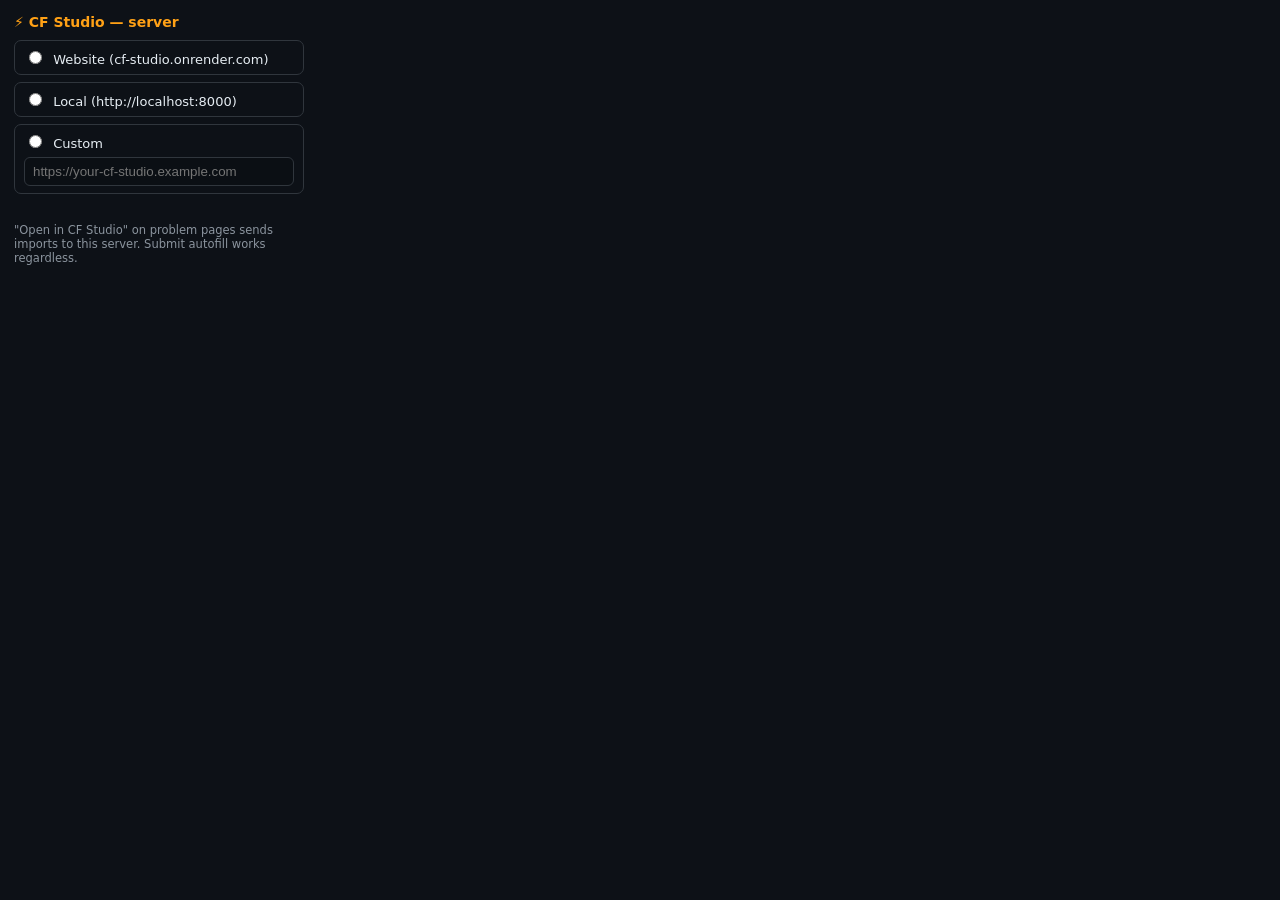
<file: extension/popup.html>
<!DOCTYPE html>
<html>
<head>
<meta charset="utf-8">
<style>
  body { background: #0d1117; color: #e6edf3; font: 13px system-ui, sans-serif; width: 290px; margin: 0; padding: 14px; }
  h1 { font-size: 14px; margin: 0 0 10px; color: #ffa116; }
  label { display: block; padding: 7px 9px; border: 1px solid #30363d; border-radius: 7px; margin-bottom: 7px; cursor: pointer; }
  label:hover { border-color: #58a6ff; }
  input[type=radio] { margin-right: 7px; accent-color: #ffa116; }
  input[type=url] { width: 100%; box-sizing: border-box; background: #0b0f14; color: #e6edf3; border: 1px solid #30363d; border-radius: 6px; padding: 6px 8px; margin-top: 6px; }
  .hint { color: #8b949e; font-size: 11.5px; margin-top: 8px; }
  .saved { color: #3fb950; font-size: 11.5px; height: 14px; }
</style>
</head>
<body>
  <h1>⚡ CF Studio — server</h1>
  <label><input type="radio" name="mode" value="hosted"> Website (cf-studio.onrender.com)</label>
  <label><input type="radio" name="mode" value="local"> Local (http://localhost:8000)</label>
  <label><input type="radio" name="mode" value="custom"> Custom
    <input type="url" id="custom-url" placeholder="https://your-cf-studio.example.com">
  </label>
  <div class="saved" id="saved"></div>
  <div class="hint">"Open in CF Studio" on problem pages sends imports to this server. Submit autofill works regardless.</div>
  <script src="popup.js"></script>
</body>
</html>
</file>
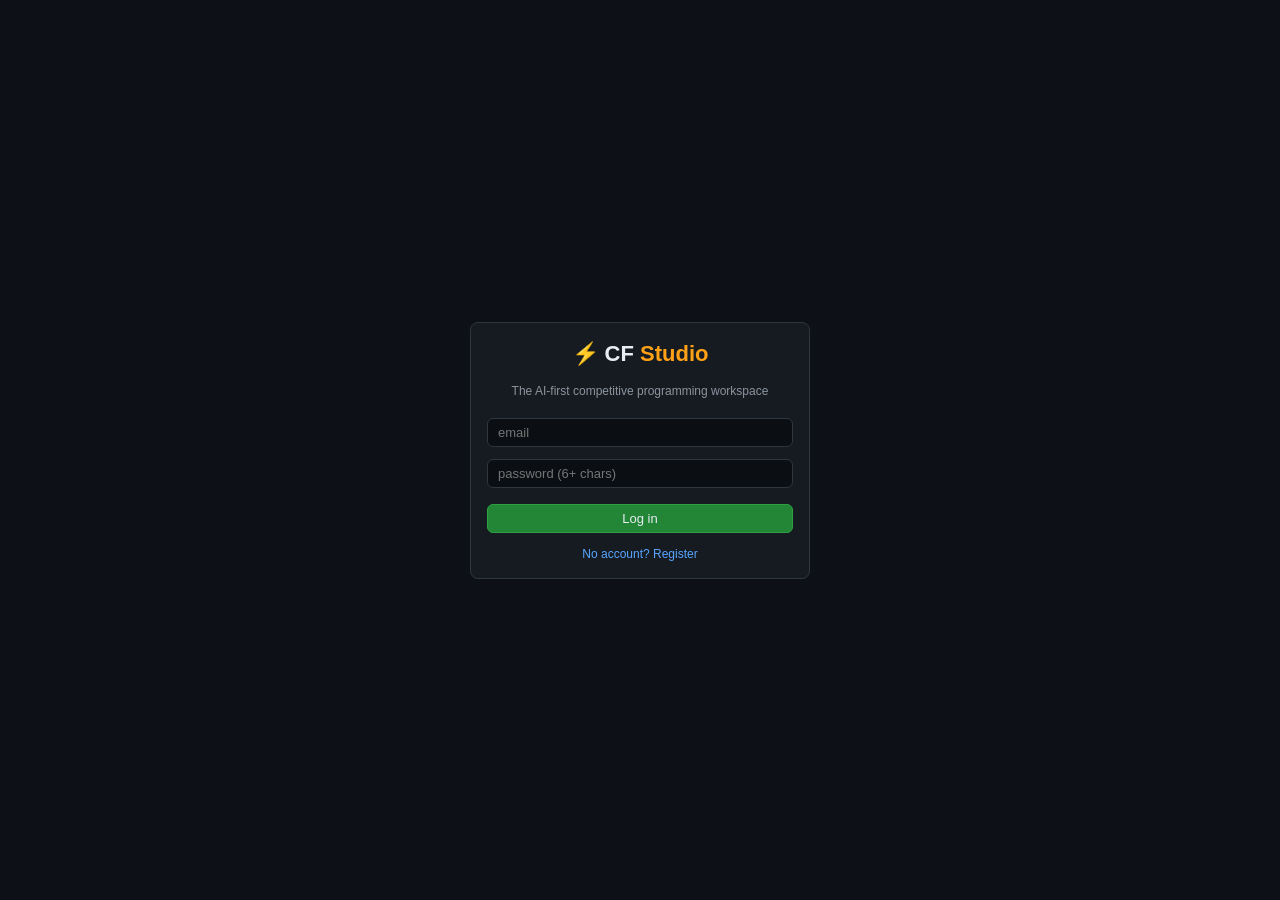
<file: static/login.html>
<!DOCTYPE html>
<html lang="en">
<head>
<meta charset="utf-8">
<meta name="viewport" content="width=device-width, initial-scale=1">
<title>Sign in — CF Studio</title>
<link rel="stylesheet" href="/static/css/app.css">
</head>
<body>
<div class="auth-wrap">
  <div class="card auth-card">
    <div class="auth-title">⚡ CF <em>Studio</em></div>
    <p class="muted small" style="text-align:center">The AI-first competitive programming workspace</p>
    <div id="form"></div>
  </div>
</div>
<script src="/static/js/api.js"></script>
<script src="/static/js/ui.js"></script>
<script>
let mode = "login";
function draw() {
  const f = document.getElementById("form");
  f.innerHTML = "";
  const email = el("input", { type: "email", placeholder: "email", autocomplete: "username" });
  const pass = el("input", { type: "password", placeholder: "password (6+ chars)", autocomplete: "current-password" });
  const handle = el("input", { type: "text", placeholder: "Codeforces handle (optional)" });
  const btn = el("button", { class: "primary" }, mode === "login" ? "Log in" : "Create account");
  const swap = el("a", { href: "#", class: "small" }, mode === "login" ? "No account? Register" : "Have an account? Log in");
  swap.onclick = (e) => { e.preventDefault(); mode = mode === "login" ? "register" : "login"; draw(); };
  async function submit() {
    busy(btn, true);
    try {
      const body = { email: email.value, password: pass.value };
      if (mode === "register") body.handle = handle.value;
      const r = await API.post("/api/" + mode, body);
      API.setSession(r.token, r.user);
      location.href = "/";
    } catch (err) { toast(err.message, true); busy(btn, false); }
  }
  btn.onclick = submit;
  pass.addEventListener("keydown", (e) => { if (e.key === "Enter") submit(); });
  f.append(email, pass);
  if (mode === "register") f.append(handle);
  f.append(btn, el("div", { style: "text-align:center;margin-top:10px" }, swap));
}
if (API.token()) location.href = "/"; else draw();
</script>
</body>
</html>
</file>
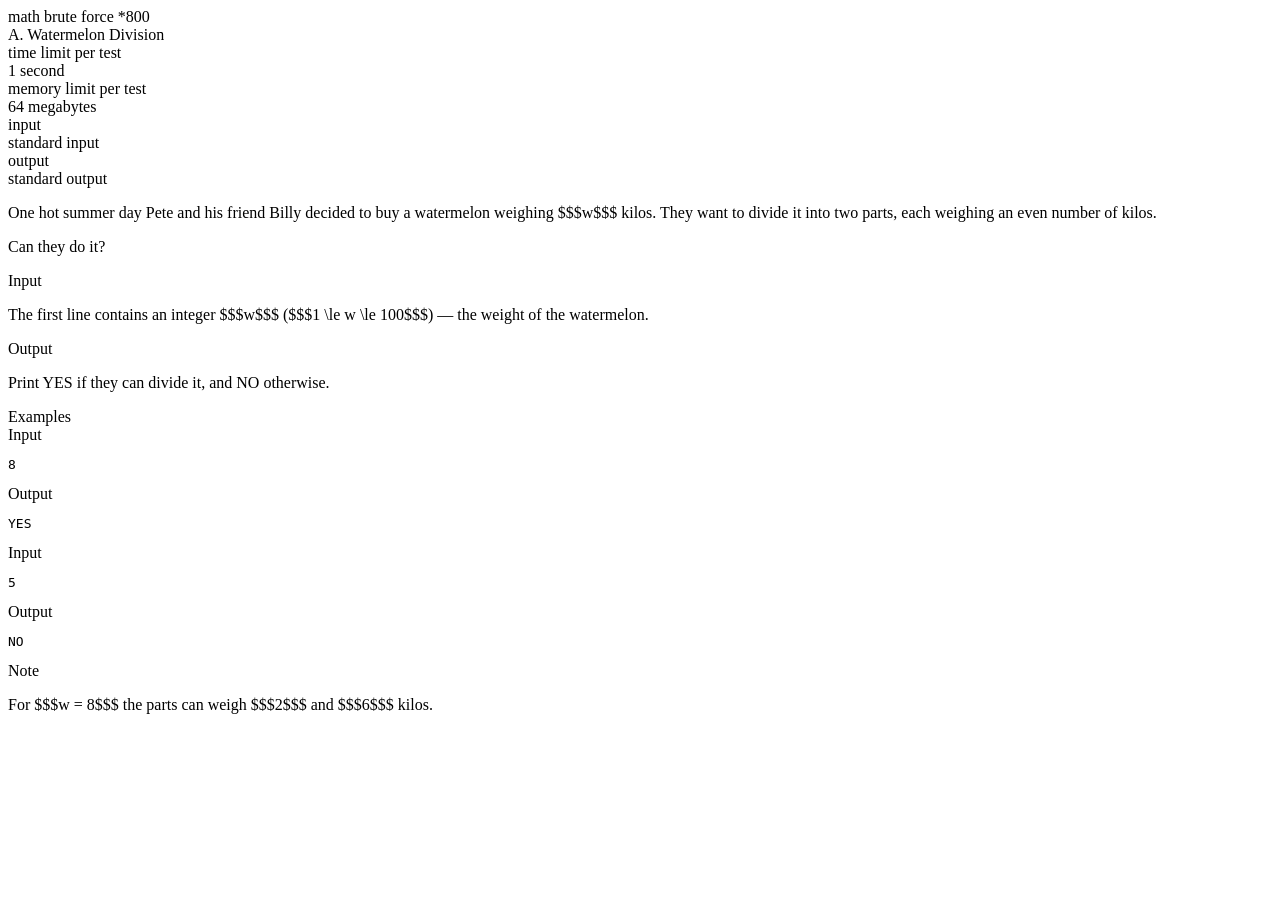
<file: tests/fixtures/cf_problem.html>
<!DOCTYPE html>
<html>
<head><title>Problem - 4A - Codeforces</title></head>
<body>
<div id="body">
<div class="sidebar">
  <div class="roundbox borderTopRound">
    <span class="tag-box" title="Math">math</span>
    <span class="tag-box" title="Brute force">brute force</span>
    <span class="tag-box" title="Difficulty">*800</span>
  </div>
</div>
<div class="problemindexholder">
<div class="ttypography">
<div class="problem-statement">
  <div class="header">
    <div class="title">A. Watermelon Division</div>
    <div class="time-limit"><div class="property-title">time limit per test</div>1 second</div>
    <div class="memory-limit"><div class="property-title">memory limit per test</div>64 megabytes</div>
    <div class="input-file"><div class="property-title">input</div>standard input</div>
    <div class="output-file"><div class="property-title">output</div>standard output</div>
  </div>
  <div><p>One hot summer day Pete and his friend Billy decided to buy a watermelon weighing $$$w$$$ kilos. They want to divide it into two parts, each weighing an <span class="tex-font-style-it">even</span> number of kilos.</p><p>Can they do it?</p></div>
  <div class="input-specification">
    <div class="section-title">Input</div>
    <p>The first line contains an integer $$$w$$$ ($$$1 \le w \le 100$$$) — the weight of the watermelon.</p>
  </div>
  <div class="output-specification">
    <div class="section-title">Output</div>
    <p>Print <span class="tex-font-style-tt">YES</span> if they can divide it, and <span class="tex-font-style-tt">NO</span> otherwise.</p>
  </div>
  <div class="sample-tests">
    <div class="section-title">Examples</div>
    <div class="sample-test">
      <div class="input">
        <div class="title">Input</div>
        <pre><div class="test-example-line test-example-line-even test-example-line-0">8</div></pre>
      </div>
      <div class="output">
        <div class="title">Output</div>
        <pre>YES</pre>
      </div>
      <div class="input">
        <div class="title">Input</div>
        <pre><div class="test-example-line test-example-line-even test-example-line-0">5</div></pre>
      </div>
      <div class="output">
        <div class="title">Output</div>
        <pre>NO</pre>
      </div>
    </div>
  </div>
  <div class="note">
    <div class="section-title">Note</div>
    <p>For $$$w = 8$$$ the parts can weigh $$$2$$$ and $$$6$$$ kilos.</p>
  </div>
</div>
</div>
</div>
</div>
</body>
</html>
</file>
<file: static/css/app.css>
/* CF Studio — dark IDE theme */
:root {
  --bg: #0d1117; --panel: #161b22; --panel2: #1c2129; --border: #30363d;
  --text: #e6edf3; --muted: #8b949e; --accent: #ffa116; --blue: #58a6ff;
  --ok: #3fb950; --wa: #f85149; --tle: #d29922; --re: #bc8cff; --ce: #f0883e;
  --mono: "Cascadia Code", "JetBrains Mono", Consolas, "Fira Code", monospace;
}
* { box-sizing: border-box; }
html, body { margin: 0; height: 100%; }
body {
  background: var(--bg); color: var(--text);
  font: 14px/1.5 -apple-system, "Segoe UI", Roboto, Ubuntu, sans-serif;
}
a { color: var(--blue); text-decoration: none; }
a:hover { text-decoration: underline; }
button {
  background: var(--panel2); color: var(--text); border: 1px solid var(--border);
  border-radius: 6px; padding: 6px 12px; cursor: pointer; font-size: 13px;
}
button:hover { border-color: var(--muted); }
button.primary { background: #238636; border-color: #2ea043; }
button.primary:hover { background: #2ea043; }
button.accent { background: #3d2c00; border-color: var(--accent); color: var(--accent); }
button:disabled { opacity: .5; cursor: wait; }
input, select, textarea {
  background: #0b0f14; color: var(--text); border: 1px solid var(--border);
  border-radius: 6px; padding: 6px 10px; font-size: 13px;
}
textarea { font-family: var(--mono); }
input:focus, textarea:focus, select:focus { outline: 1px solid var(--blue); }

/* nav */
.nav {
  display: flex; align-items: center; gap: 18px; padding: 0 18px; height: 50px;
  background: var(--panel); border-bottom: 1px solid var(--border);
}
.nav .logo { font-weight: 700; font-size: 16px; color: var(--accent); }
.nav .logo span { color: var(--text); }
.nav a.navlink { color: var(--muted); }
.nav a.navlink.active, .nav a.navlink:hover { color: var(--text); text-decoration: none; }
.nav .spacer { flex: 1; }
.nav .who { color: var(--muted); font-size: 12px; }

.page { max-width: 1100px; margin: 24px auto; padding: 0 18px; }
.grid { display: grid; gap: 14px; }
.cards3 { grid-template-columns: repeat(3, 1fr); }
.cols2 { grid-template-columns: 1fr 1fr; }
@media (max-width: 800px) { .cards3, .cols2 { grid-template-columns: 1fr; } }

.card { background: var(--panel); border: 1px solid var(--border); border-radius: 8px; padding: 14px 16px; }
.card h3 { margin: 0 0 10px; font-size: 13px; color: var(--muted); text-transform: uppercase; letter-spacing: .5px; }
.stat { font-size: 30px; font-weight: 700; }
.stat small { font-size: 13px; color: var(--muted); font-weight: 400; margin-left: 6px; }

.row { display: flex; align-items: center; gap: 10px; }
.muted { color: var(--muted); }
.small { font-size: 12px; }
.mono { font-family: var(--mono); }

/* rating chips (CF colors) */
.rt { font-weight: 600; font-size: 12px; padding: 1px 7px; border-radius: 10px; background: #21262d; }
.rt.r0 { color: #9aa0a6; } .rt.r1200 { color: #56d364; } .rt.r1400 { color: #39c5cf; }
.rt.r1600 { color: #58a6ff; } .rt.r1900 { color: #bc8cff; } .rt.r2100 { color: #ffa657; }
.rt.r2400 { color: #ff7b72; }
.tag { font-size: 11px; color: var(--muted); background: #21262d; border-radius: 10px; padding: 1px 8px; margin-right: 4px; white-space: nowrap; }

/* verdict chips */
.v { font-family: var(--mono); font-weight: 700; font-size: 12px; padding: 2px 8px; border-radius: 5px; background: #21262d; }
.v.OK, .v.RUN, .v.passed { color: var(--ok); } .v.WA { color: var(--wa); } .v.TLE { color: var(--tle); }
.v.RE { color: var(--re); } .v.CE { color: var(--ce); } .v.JUDGE_ERROR, .v.mismatch { color: var(--wa); }

table.list { width: 100%; border-collapse: collapse; }
table.list th { text-align: left; color: var(--muted); font-size: 12px; font-weight: 500; padding: 6px 8px; border-bottom: 1px solid var(--border); }
table.list td { padding: 8px; border-bottom: 1px solid #21262d; }
table.list tr:hover td { background: #1c212933; }
.dot { display: inline-block; width: 9px; height: 9px; border-radius: 50%; background: #333b45; }
.dot.solved { background: var(--ok); }
.dot.tried { background: var(--tle); }
.star { cursor: pointer; color: #444c56; font-size: 16px; background: none; border: none; padding: 2px 6px; }
.star.on { color: var(--accent); }

.bar { height: 8px; background: #21262d; border-radius: 4px; overflow: hidden; }
.bar > div { height: 100%; background: linear-gradient(90deg, var(--wa), var(--tle), var(--ok)); }

/* auth */
.auth-wrap { display: flex; align-items: center; justify-content: center; min-height: 100vh; }
.auth-card { width: 340px; }
.auth-card input { width: 100%; margin: 6px 0; }
.auth-card button { width: 100%; margin-top: 10px; }
.auth-title { text-align: center; font-size: 22px; font-weight: 700; margin-bottom: 4px; }
.auth-title em { color: var(--accent); font-style: normal; }

.toast {
  position: fixed; bottom: 22px; left: 50%; transform: translateX(-50%);
  background: #1f6feb; color: #fff; padding: 9px 16px; border-radius: 8px; font-size: 13px;
  box-shadow: 0 4px 18px rgba(0,0,0,.5); z-index: 999; opacity: 0; transition: opacity .2s;
}
.toast.err { background: #b62324; }
.toast.show { opacity: 1; }

/* ---------- workspace ---------- */
.ws { display: flex; flex-direction: column; height: 100vh; overflow: hidden; }
.ws-head {
  display: flex; align-items: center; gap: 10px; padding: 0 12px; height: 46px; flex: none;
  background: var(--panel); border-bottom: 1px solid var(--border); overflow: hidden; white-space: nowrap;
}
.ws-head .title { font-weight: 600; overflow: hidden; text-overflow: ellipsis; }
.ws-main { display: flex; flex: 1; min-height: 0; }
.ws-left { width: 44%; min-width: 280px; display: flex; flex-direction: column; border-right: 1px solid var(--border); background: var(--panel); }
.ws-divider { width: 5px; cursor: col-resize; background: transparent; flex: none; }
.ws-divider:hover { background: var(--blue); }
.ws-right { flex: 1; min-width: 320px; display: flex; flex-direction: column; min-height: 0; }
.ws-editor { flex: 1; min-height: 120px; }
.ws-bottom { height: 265px; flex: none; border-top: 1px solid var(--border); background: var(--panel); display: flex; flex-direction: column; }
.ws-bottom.collapsed { height: 34px; }
.ws-bottom.collapsed .tab-body { display: none; }

.tabs { display: flex; gap: 2px; padding: 0 8px; background: var(--panel); border-bottom: 1px solid var(--border); flex: none; align-items: center; }
.tabs button.tab {
  background: none; border: none; border-bottom: 2px solid transparent; border-radius: 0;
  color: var(--muted); padding: 7px 10px; font-size: 13px;
}
.tabs button.tab.active { color: var(--text); border-bottom-color: var(--accent); }
.tab-body { flex: 1; overflow: auto; padding: 12px 14px; min-height: 0; }

/* statement */
.statement { line-height: 1.65; }
.statement .sec-title { font-weight: 700; margin: 16px 0 6px; color: var(--accent); }
.statement pre, .io pre {
  background: #0b0f14; border: 1px solid var(--border); border-radius: 6px;
  padding: 10px; font-family: var(--mono); font-size: 13px; overflow-x: auto; white-space: pre-wrap;
}
.statement img { max-width: 100%; }
.sample { margin-bottom: 12px; }
.sample .cap { display: flex; justify-content: space-between; color: var(--muted); font-size: 12px; margin-bottom: 3px; }
.copy-mini { background: none; border: none; color: var(--blue); cursor: pointer; font-size: 12px; padding: 0; }

/* tests */
.tcase { border: 1px solid var(--border); border-radius: 6px; margin-bottom: 10px; background: var(--panel2); }
.tcase .thead { display: flex; align-items: center; gap: 8px; padding: 6px 10px; font-size: 12px; color: var(--muted); }
.tcase textarea { width: 100%; border: none; border-top: 1px solid var(--border); border-radius: 0; background: #0b0f14; min-height: 52px; resize: vertical; }
.tcase .io-grid { display: grid; grid-template-columns: 1fr 1fr; }
.tcase .io-grid > div { min-width: 0; }
.tcase .io-grid .lab { font-size: 11px; color: var(--muted); padding: 4px 8px 0; }
.result-row { border: 1px solid var(--border); border-radius: 6px; margin-bottom: 8px; }
.result-row .rhead { display: flex; gap: 10px; align-items: center; padding: 7px 10px; cursor: pointer; }
.result-row .rbody { display: none; padding: 8px 10px; border-top: 1px solid var(--border); }
.result-row.open .rbody { display: block; }
.result-row .rbody pre { margin: 4px 0 10px; }
.kv { font-size: 11px; color: var(--muted); text-transform: uppercase; letter-spacing: .4px; margin-top: 6px; }

/* AI drawer */
.ws-ai { width: 380px; flex: none; border-left: 1px solid var(--border); background: var(--panel); display: none; flex-direction: column; min-height: 0; }
.ws-ai.open { display: flex; }
.ai-actions { display: flex; flex-wrap: wrap; gap: 6px; padding: 10px; border-bottom: 1px solid var(--border); }
.ai-actions button { font-size: 12px; padding: 4px 9px; border-radius: 12px; }
.ai-log { flex: 1; overflow: auto; padding: 12px; min-height: 0; }
.msg { margin-bottom: 12px; max-width: 100%; }
.msg .who { font-size: 11px; color: var(--muted); margin-bottom: 2px; }
.msg .bubble { background: var(--panel2); border: 1px solid var(--border); border-radius: 8px; padding: 8px 11px; overflow-wrap: break-word; }
.msg.user .bubble { background: #12233c; border-color: #1f4471; }
.msg .bubble pre { background: #0b0f14; padding: 8px; border-radius: 6px; overflow-x: auto; font-family: var(--mono); font-size: 12.5px; }
.msg .bubble code { font-family: var(--mono); font-size: 12.5px; background: #0b0f14; padding: 1px 4px; border-radius: 4px; }
.ai-input { display: flex; gap: 8px; padding: 10px; border-top: 1px solid var(--border); }
.ai-input textarea { flex: 1; min-height: 38px; max-height: 120px; resize: vertical; }

/* resize handles */
.h-divider { height: 5px; flex: none; cursor: row-resize; background: transparent; }
.h-divider:hover { background: var(--blue); }
.ws-ai { position: relative; }
.ai-handle { position: absolute; left: 0; top: 0; bottom: 0; width: 5px; cursor: col-resize; z-index: 5; }
.ai-handle:hover { background: var(--blue); }

.spin { display: inline-block; width: 13px; height: 13px; border: 2px solid var(--muted); border-top-color: transparent; border-radius: 50%; animation: sp 0.8s linear infinite; vertical-align: -2px; }
@keyframes sp { to { transform: rotate(360deg); } }
.hidden { display: none !important; }
.stress-box pre { max-height: 140px; overflow: auto; }
.badge { font-size: 10px; padding: 1px 6px; border-radius: 8px; border: 1px solid var(--border); color: var(--muted); }
.badge.ok { color: var(--ok); border-color: var(--ok); }
</file>
